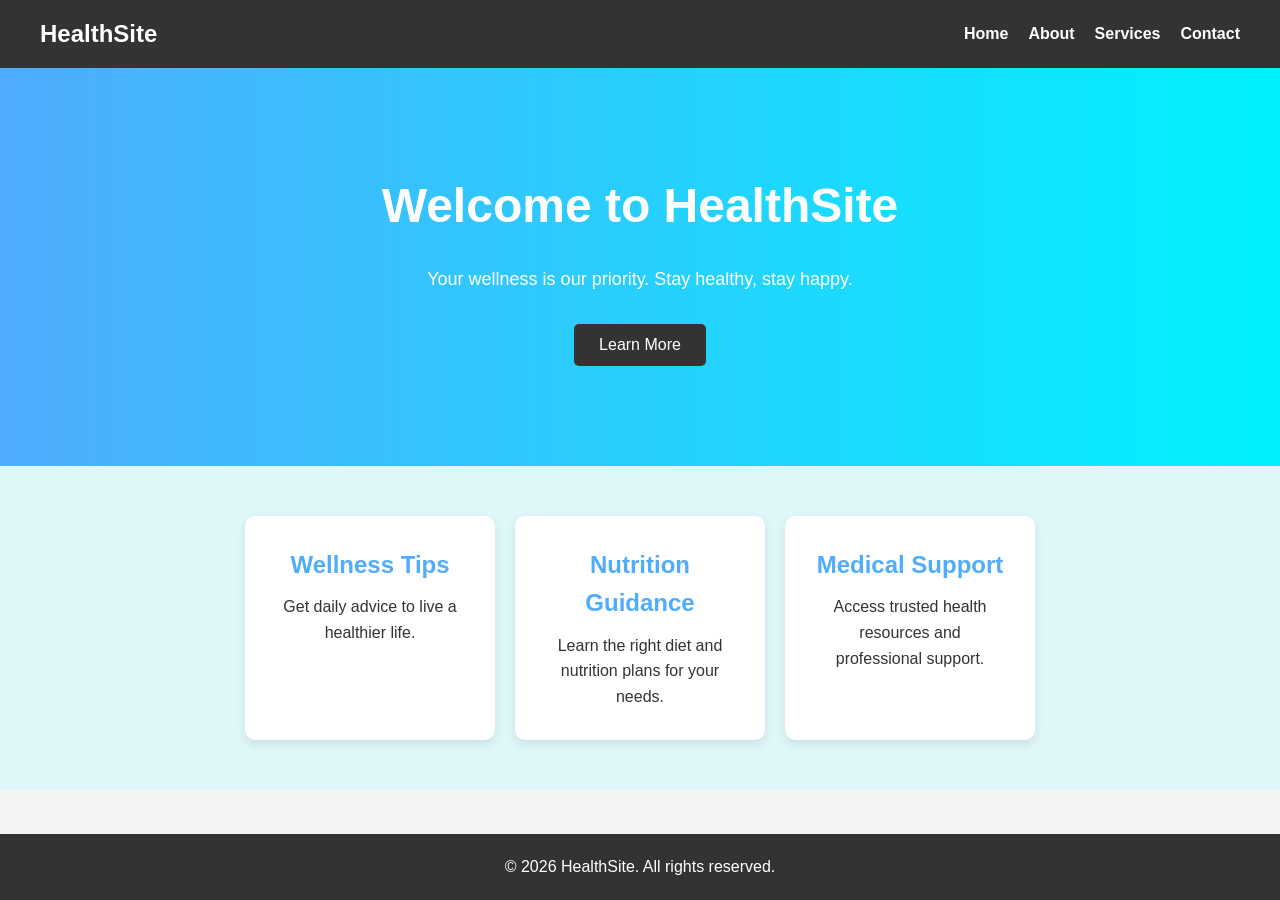
<file: index.html>
<!DOCTYPE html>
<html lang="en">
<head>
<meta charset="UTF-8">
<meta name="viewport" content="width=device-width, initial-scale=1.0">
<title>Home - HealthSite</title>
<link rel="stylesheet" href="style.css">
</head>
<body>

<!-- Navigation -->
<nav>
    <div class="logo">HealthSite</div>
    <ul>
        <li><a href="index.html" class="nav-link">Home</a></li>
        <li><a href="about.html" class="nav-link">About</a></li>
        <li><a href="services.html" class="nav-link">Services</a></li>
        <li><a href="contact.html" class="nav-link">Contact</a></li>
    </ul>
</nav>

<!-- Hero Section -->
<section class="hero" id="homeSection">
    <h1>Welcome to HealthSite</h1>
    <p>Your wellness is our priority. Stay healthy, stay happy.</p>
    <button id="learnMoreBtn">Learn More</button>
</section>

<!-- Features -->
<section class="features" id="aboutSection">
    <div class="card">
        <h2>Wellness Tips</h2>
        <p>Get daily advice to live a healthier life.</p>
    </div>
    <div class="card">
        <h2>Nutrition Guidance</h2>
        <p>Learn the right diet and nutrition plans for your needs.</p>
    </div>
    <div class="card">
        <h2>Medical Support</h2>
        <p>Access trusted health resources and professional support.</p>
    </div>
</section>

<!-- Footer -->
<footer>
    <p>© 2026 HealthSite. All rights reserved.</p>
</footer>

<!-- JS -->
<script src="script.js"></script>
</body>
</html>
</file>
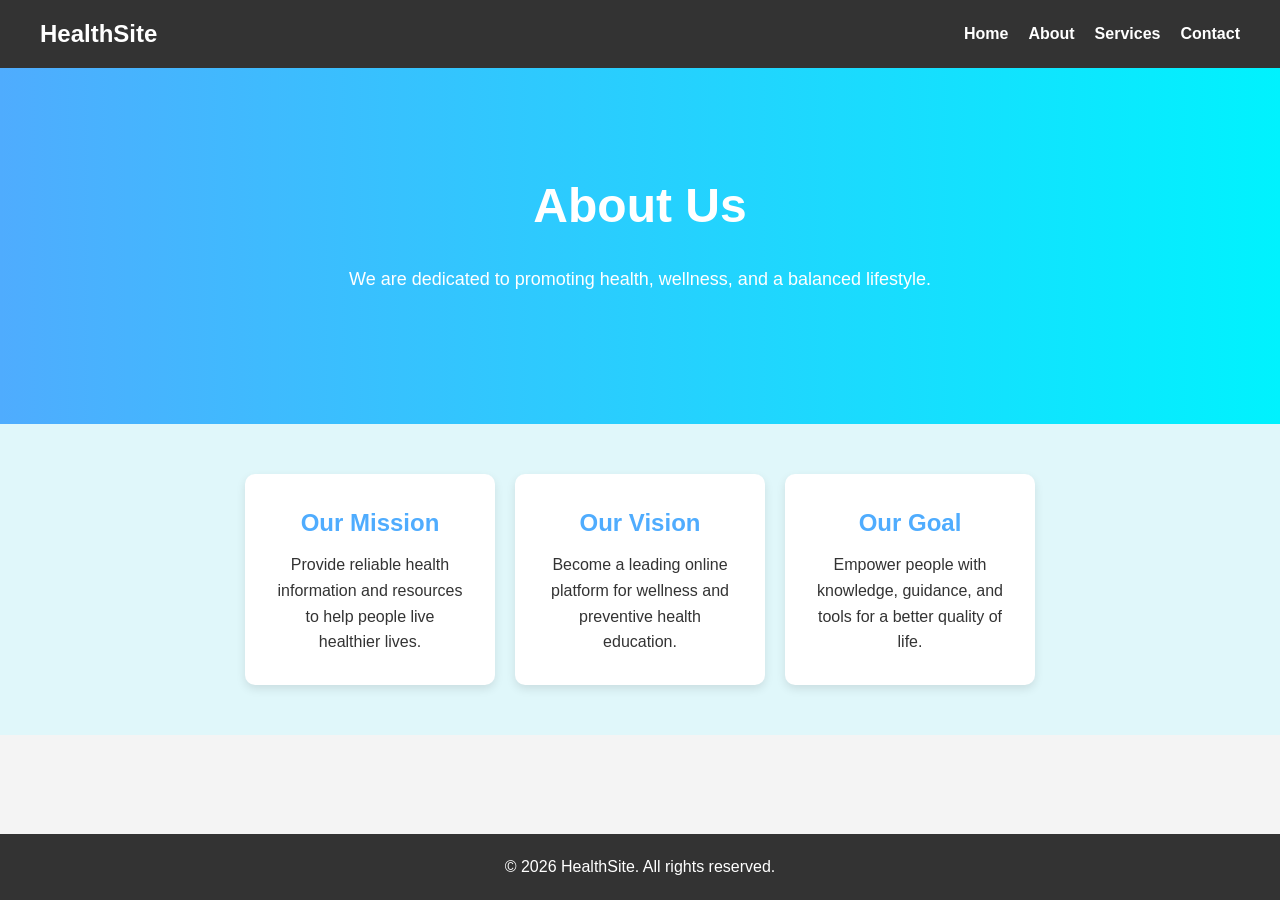
<file: about.html>
<!DOCTYPE html>
<html lang="en">
<head>
<meta charset="UTF-8">
<meta name="viewport" content="width=device-width, initial-scale=1.0">
<title>About - HealthSite</title>
<link rel="stylesheet" href="style.css">
</head>
<body>

<nav>
    <div class="logo">HealthSite</div>
    <ul>
        <li><a href="index.html" class="nav-link">Home</a></li>
        <li><a href="about.html" class="nav-link">About</a></li>
        <li><a href="services.html" class="nav-link">Services</a></li>
        <li><a href="contact.html" class="nav-link">Contact</a></li>
    </ul>
</nav>

<section class="hero">
    <h1>About Us</h1>
    <p>We are dedicated to promoting health, wellness, and a balanced lifestyle.</p>
</section>

<section class="features">
    <div class="card">
        <h2>Our Mission</h2>
        <p>Provide reliable health information and resources to help people live healthier lives.</p>
    </div>
    <div class="card">
        <h2>Our Vision</h2>
        <p>Become a leading online platform for wellness and preventive health education.</p>
    </div>
    <div class="card">
        <h2>Our Goal</h2>
        <p>Empower people with knowledge, guidance, and tools for a better quality of life.</p>
    </div>
</section>

<footer>
    <p>© 2026 HealthSite. All rights reserved.</p>
</footer>

<script src="script.js"></script>
</body>
</html>
</file>
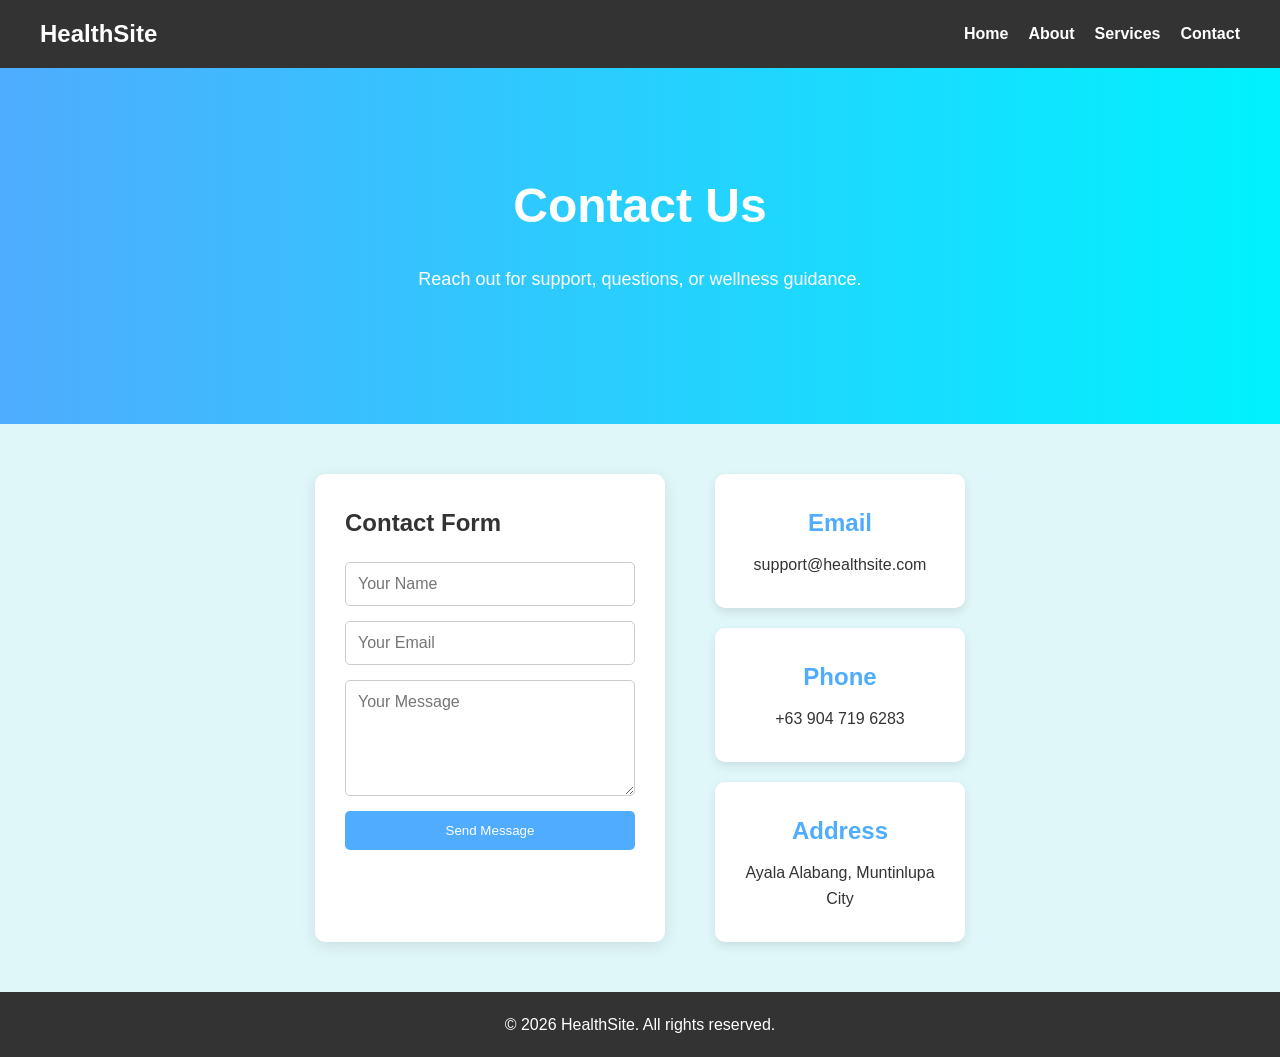
<file: contact.html>
<!DOCTYPE html>
<html lang="en">
<head>
<meta charset="UTF-8">
<meta name="viewport" content="width=device-width, initial-scale=1.0">
<title>Contact - HealthSite</title>
<link rel="stylesheet" href="style.css">
</head>
<body>

<nav>
    <div class="logo">HealthSite</div>
    <ul>
        <li><a href="index.html" class="nav-link">Home</a></li>
        <li><a href="about.html" class="nav-link">About</a></li>
        <li><a href="services.html" class="nav-link">Services</a></li>
        <li><a href="contact.html" class="nav-link">Contact</a></li>
    </ul>
</nav>

<section class="hero">
    <h1>Contact Us</h1>
    <p>Reach out for support, questions, or wellness guidance.</p>
</section>

<section class="contact-form-section">
<div class="contact-container">

    <!-- Form -->
    <form class="contact-form">
        <h2>Contact Form</h2>
        <input type="text" placeholder="Your Name" required>
        <input type="email" placeholder="Your Email" required>
        <textarea rows="5" placeholder="Your Message" required></textarea>
        <button type="submit">Send Message</button>
    </form>

    <!-- Contact Info -->
    <div class="contact-info-cards">
        <div class="card">
            <h2>Email</h2>
            <p>support@healthsite.com</p>
        </div>
        <div class="card">
            <h2>Phone</h2>
            <p>+63 904 719 6283</p>
        </div>
        <div class="card">
            <h2>Address</h2>
            <p>Ayala Alabang, Muntinlupa City</p>
        </div>
    </div>

</div>
</section>

<footer>
    <p>© 2026 HealthSite. All rights reserved.</p>
</footer>

<script src="script.js"></script>
</body>
</html>
</file>
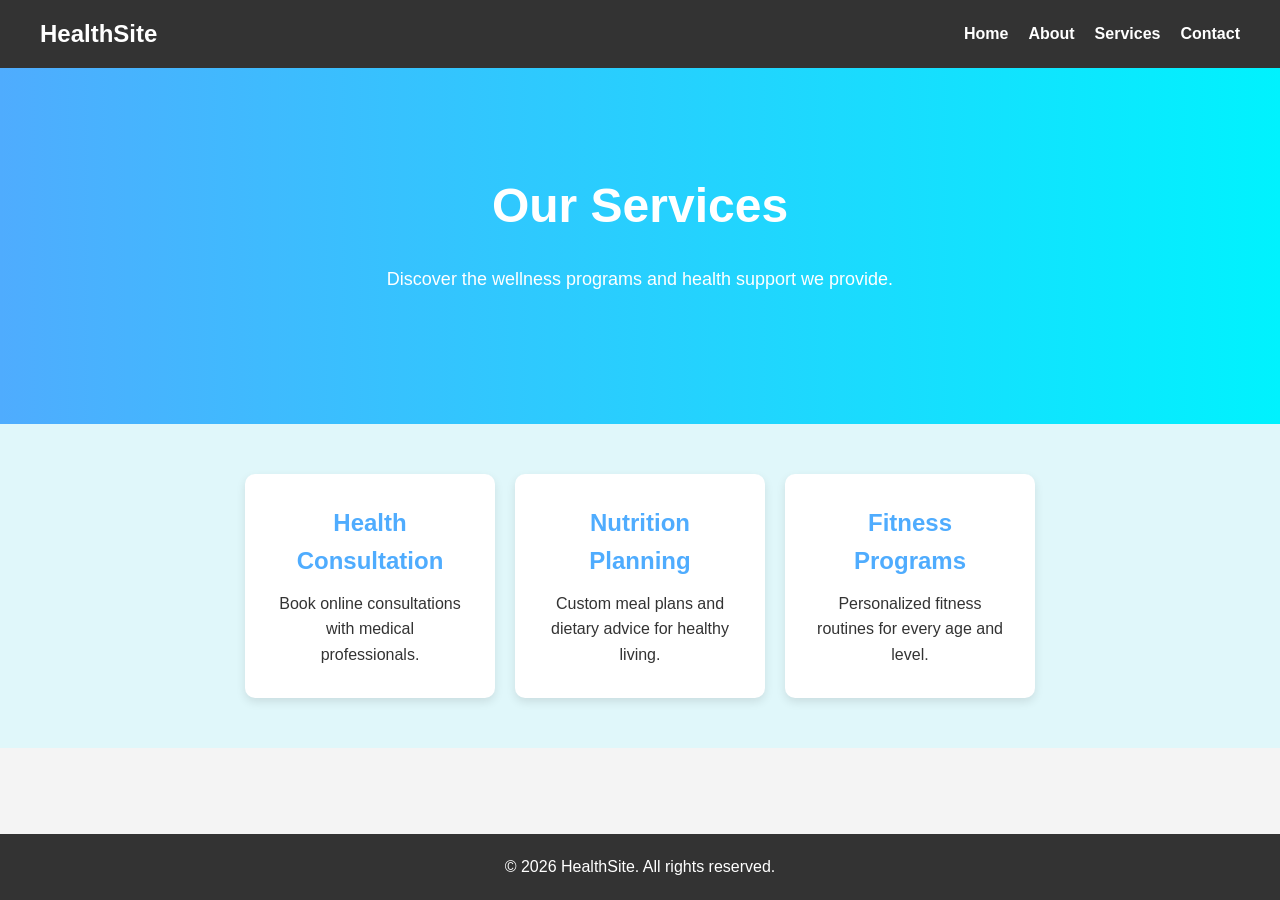
<file: services.html>
<!DOCTYPE html>
<html lang="en">
<head>
<meta charset="UTF-8">
<meta name="viewport" content="width=device-width, initial-scale=1.0">
<title>Services - HealthSite</title>
<link rel="stylesheet" href="style.css">
</head>
<body>

<nav>
    <div class="logo">HealthSite</div>
    <ul>
        <li><a href="index.html" class="nav-link">Home</a></li>
        <li><a href="about.html" class="nav-link">About</a></li>
        <li><a href="services.html" class="nav-link">Services</a></li>
        <li><a href="contact.html" class="nav-link">Contact</a></li>
    </ul>
</nav>

<section class="hero">
    <h1>Our Services</h1>
    <p>Discover the wellness programs and health support we provide.</p>
</section>

<section class="features">
    <div class="card">
        <h2>Health Consultation</h2>
        <p>Book online consultations with medical professionals.</p>
    </div>
    <div class="card">
        <h2>Nutrition Planning</h2>
        <p>Custom meal plans and dietary advice for healthy living.</p>
    </div>
    <div class="card">
        <h2>Fitness Programs</h2>
        <p>Personalized fitness routines for every age and level.</p>
    </div>
</section>

<footer>
    <p>© 2026 HealthSite. All rights reserved.</p>
</footer>

<script src="script.js"></script>
</body>
</html>
</file>
<file: style.css>
/* Reset */
*{
margin:0;
padding:0;
box-sizing:border-box;
font-family:Arial, Helvetica, sans-serif;
}

/* Full page setup */
html, body{
height:100%;
}

body{
display:flex;
flex-direction:column;
min-height:100vh;
background:#f4f4f4;
color:#333;
line-height:1.6;
}

/* Navigation */
nav{
display:flex;
justify-content:space-between;
align-items:center;
background:#333;
color:white;
padding:15px 40px;
}

nav .logo{
font-size:24px;
font-weight:bold;
}

nav ul{
list-style:none;
display:flex;
}

nav ul li{
margin-left:20px;
}

nav ul li a{
color:white;
text-decoration:none;
font-weight:bold;
transition:0.3s;
}

nav ul li a:hover{
color:#ffd700;
}

/* Hero Section */
.hero{
text-align:center;
padding:100px 20px;
background:linear-gradient(to right,#4facfe,#00f2fe);
color:white;
}

.hero h1{
font-size:48px;
margin-bottom:20px;
}

.hero p{
font-size:18px;
margin-bottom:30px;
}

.hero button{
padding:12px 25px;
border:none;
background:#333;
color:white;
font-size:16px;
cursor:pointer;
border-radius:5px;
transition:0.3s;
}

.hero button:hover{
background:black;
}

/* Features / Cards */
.features{
display:flex;
justify-content:center;
gap:20px;
padding:50px;
flex-wrap:wrap;
background:#e0f7fa; /* subtle color for card section */
}

.card{
background:white;
padding:30px;
width:250px;
text-align:center;
border-radius:10px;
box-shadow:0 4px 10px rgba(0,0,0,0.1);
transition:0.3s;
}

.card:hover{
transform:translateY(-10px);
box-shadow:0 8px 20px rgba(0,0,0,0.2);
}

.card h2{
margin-bottom:10px;
color:#4facfe;
}

/* Contact Section */
.contact-form-section{
background:#e0f7fa; /* soft blue */
padding:50px 20px;
flex:1;
}

.contact-container{
display:flex;
justify-content:center;
gap:50px;
flex-wrap:wrap;
}

/* Contact Form */
.contact-form{
background:white;
padding:30px;
border-radius:10px;
width:350px;
box-shadow:0 4px 15px rgba(0,0,0,0.1);
display:flex;
flex-direction:column;
}

.contact-form h2{
margin-bottom:20px;
}

.contact-form input,
.contact-form textarea{
padding:12px;
margin-bottom:15px;
border:1px solid #ccc;
border-radius:5px;
font-size:16px;
width:100%;
}

.contact-form button{
padding:12px;
background:#4facfe;
color:white;
border:none;
border-radius:5px;
cursor:pointer;
transition:0.3s;
}

.contact-form button:hover{
background:#00c6ff;
}

/* Contact Info Cards */
.contact-info-cards{
display:flex;
flex-direction:column;
gap:20px;
}

/* Footer */
footer{
background:#333;
color:white;
text-align:center;
padding:20px;
margin-top:auto;
}

/* Responsive */
@media(max-width:768px){

nav{
flex-direction:column;
}

nav ul{
flex-direction:column;
margin-top:10px;
}

.features{
flex-direction:column;
align-items:center;
}

.hero h1{
font-size:36px;
}

.contact-container{
flex-direction:column;
align-items:center;
}

}
</file>
